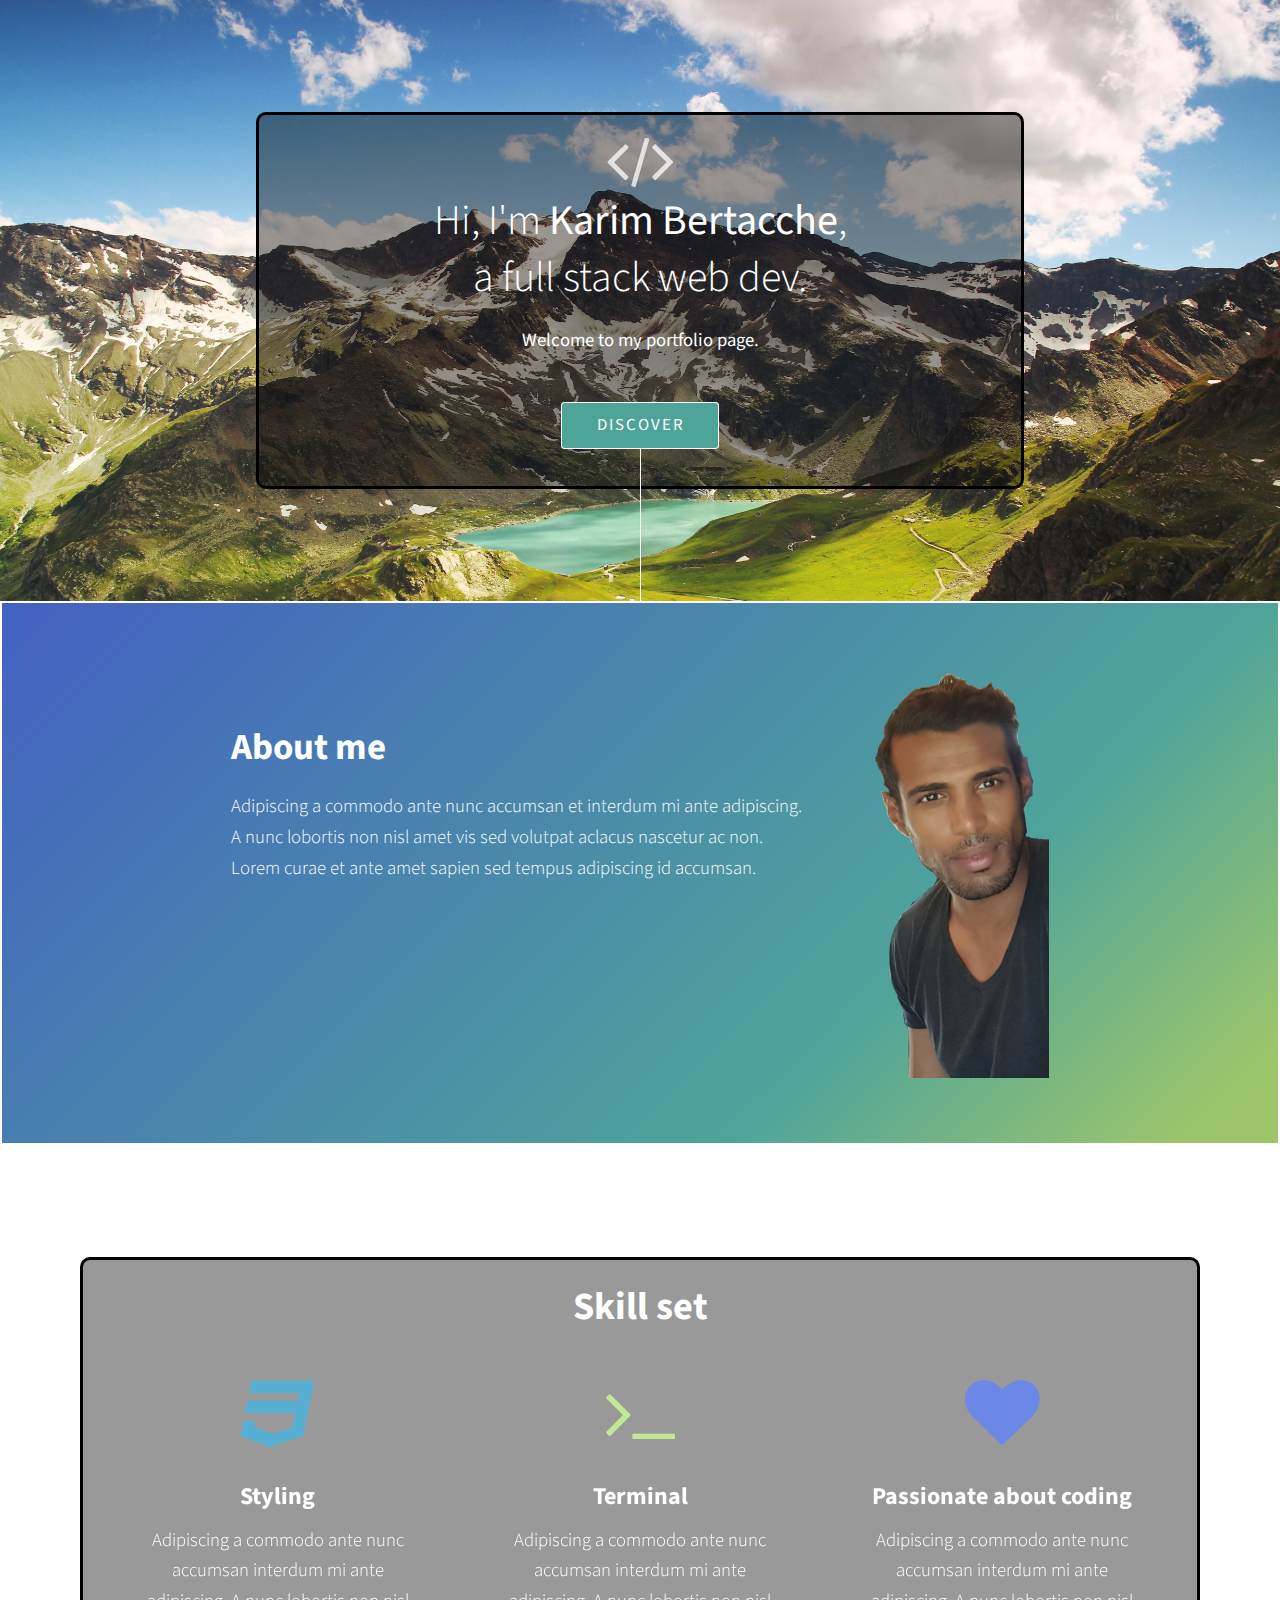
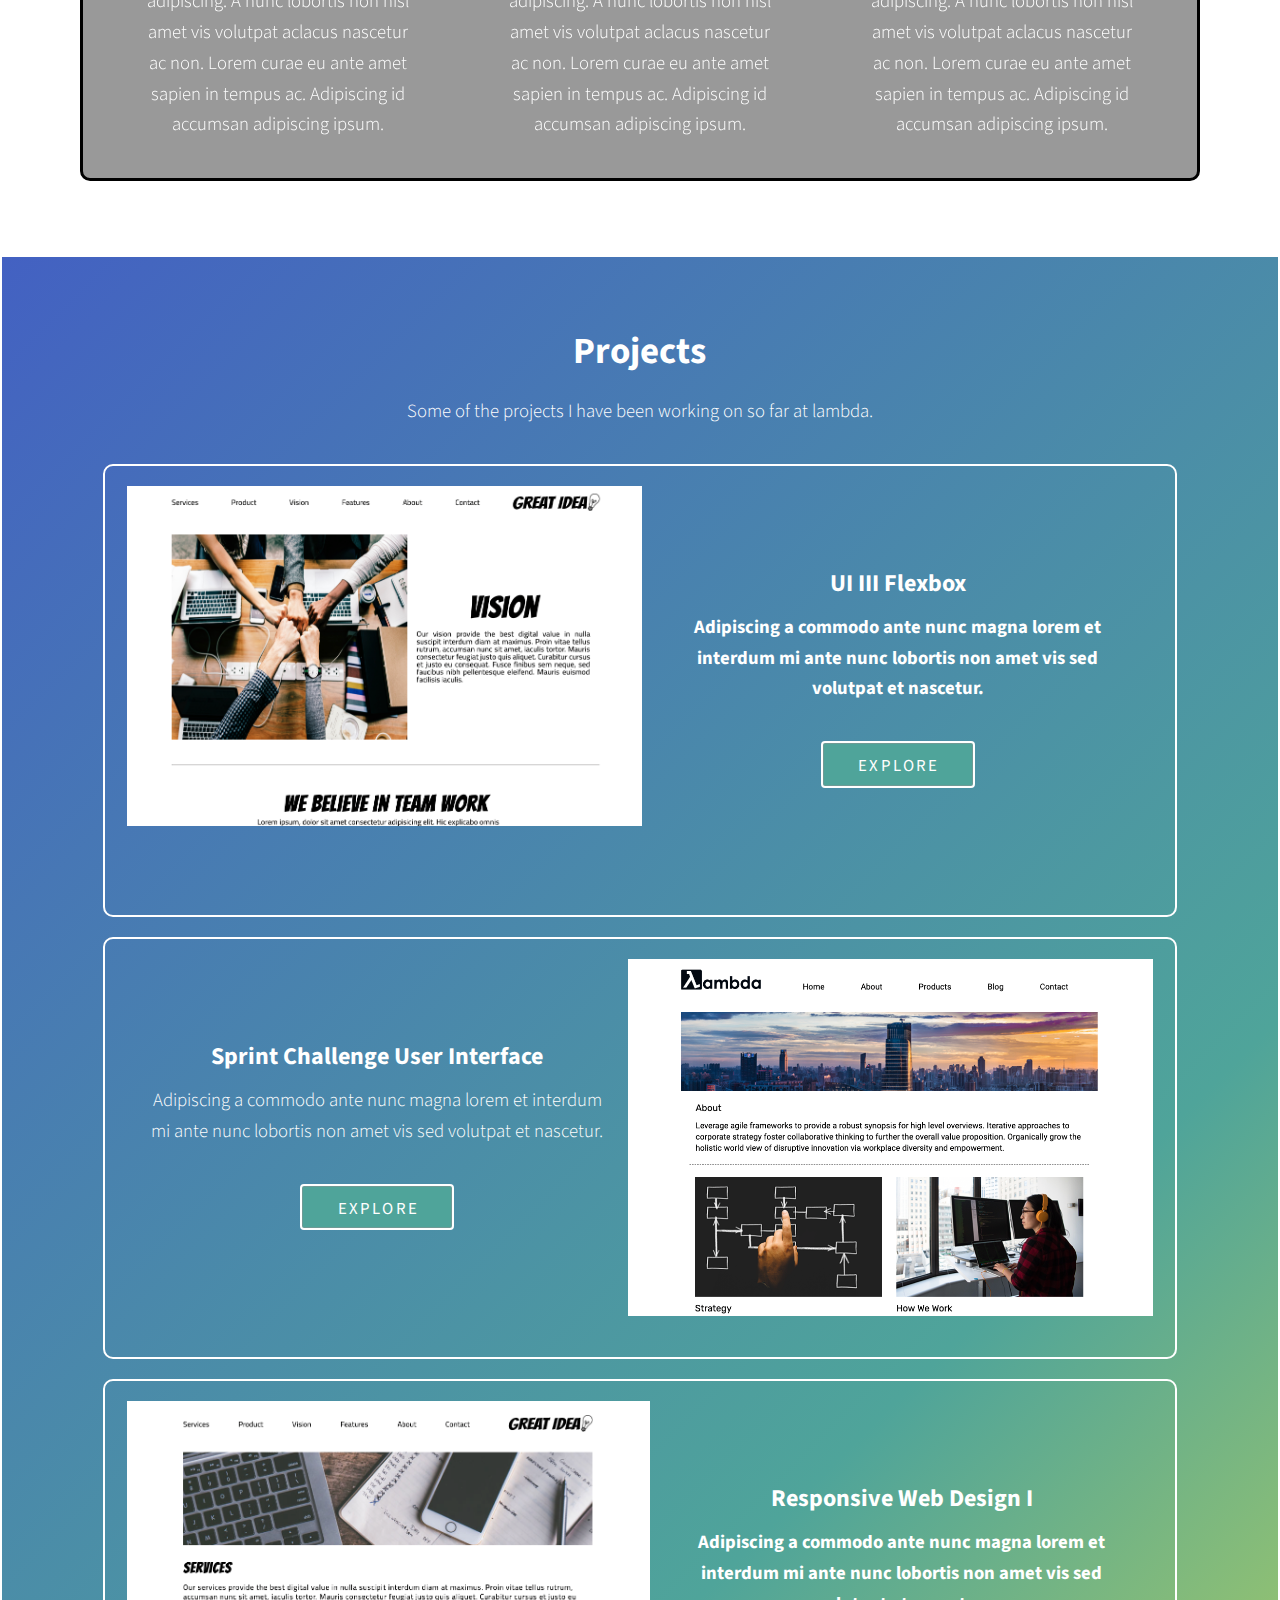
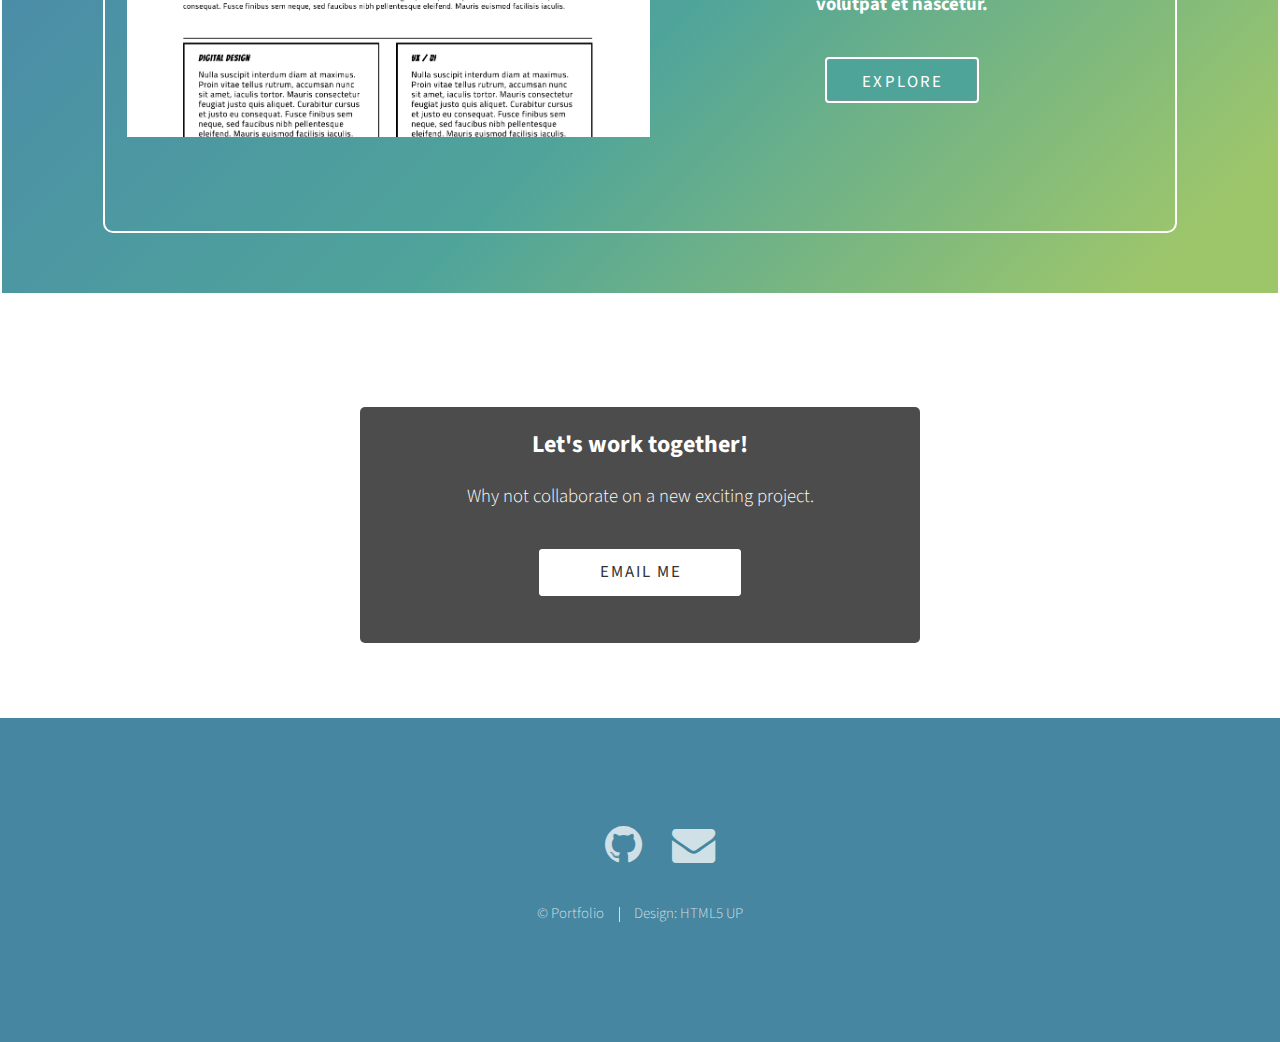
<file: index.html>
<!DOCTYPE HTML>
<!--
	Photon by HTML5 UP
	html5up.net | @ajlkn
	Free for personal and commercial use under the CCA 3.0 license (html5up.net/license)
-->
<html>
	<head>
		<title>Karim Bertacche Portfolio</title>
		<meta charset="utf-8" />
		<meta name="viewport" content="width=device-width, initial-scale=1, user-scalable=no" />
		<link rel="stylesheet" href="assets/css/main.css" />
		<noscript><link rel="stylesheet" href="assets/css/noscript.css" /></noscript>
	</head>
	<body class="is-preload">

		<!-- Header -->
			<section id="header">
				<div class="inner">
					<span class="header-icon major fa-code"></span>
					<h1>Hi, I'm <strong>Karim Bertacche</strong>,
						<br/>a full stack web dev.</h1>
					<p><strong>Welcome to my portfolio page.</strong></p>
					<ul class="actions special">
						<li><a href="#one" class="button scrolly">Discover</a></li>
					</ul>
				</div>
			</section>

		<!-- One -->
			<section id="one" class="main style1">
				<div class="container">
					<div class="about-section">
						<div class="about-content main-top-content">
							<header class="major">
								<h2 class="heading-secondary">About me</h2>
							</header>
							<p>Adipiscing a commodo ante nunc accumsan et interdum mi ante adipiscing. A nunc lobortis non nisl amet vis sed volutpat aclacus nascetur ac non. Lorem curae et ante amet sapien sed tempus adipiscing id accumsan.</p>
						</div>
						<div class="col-6 col-12-medium imp-medium small-box">
							<img class="profile-img" src="images/NewMeAlpha.png" alt="My profile picture" />
						</div>
					</div>
				</div>
			</section>

		<!-- Two -->
			<section id="two" class="main style2">
				<div class="container style2-box">
					<header class="major heading-secondary">
						<h2>Skill set</h2>
					</header>
					<section class="style2-major-icons">	
						<div class="style2-content">
							<span class="icon style4 major fa-css3"></span>
							<h3 class="heading-tertiary">Styling</h3>
							<p class="style2__text">Adipiscing a commodo ante nunc accumsan interdum mi ante adipiscing. A nunc lobortis non nisl amet vis volutpat aclacus nascetur ac non. Lorem curae eu ante amet sapien in tempus ac. Adipiscing id accumsan adipiscing ipsum.</p>
						</div>
						<div class="style2-content">		
							<span class="icon style1 major fa-terminal"></span>
							<h3 class="heading-tertiary">Terminal</h3>
							<p class="style2__text">Adipiscing a commodo ante nunc accumsan interdum mi ante adipiscing. A nunc lobortis non nisl amet vis volutpat aclacus nascetur ac non. Lorem curae eu ante amet sapien in tempus ac. Adipiscing id accumsan adipiscing ipsum.</p>
						</div>
						<div class="style2-content">
							<span class="icon style6 major fa-heart"></span>
							<h3 class="heading-tertiary">Passionate about coding</h3>
							<p class="style2__text">Adipiscing a commodo ante nunc accumsan interdum mi ante adipiscing. A nunc lobortis non nisl amet vis volutpat aclacus nascetur ac non. Lorem curae eu ante amet sapien in tempus ac. Adipiscing id accumsan adipiscing ipsum.</p>
						</div>
					</section>
				</div>
			</section>

		<!-- Three -->
			<section id="three" class="main style3 special">
				<div class="container">
					<header class="major">
						<h2 class="heading-secondary">Projects</h2>
					</header>
					<p class="style3__text">Some of the projects I have been working on so far at lambda.</p>
					<div class="middle-box">
						<figure class="project-figure">
							<img class="project-img" src="images/UI-III-flexbox.png" alt="Flexbox project image" />
						</figure>
						<div class="middle-content">
							<h3>UI III Flexbox</h3>
							<p>Adipiscing a commodo ante nunc magna lorem et interdum mi ante nunc lobortis non amet vis sed volutpat et nascetur.</p>
							<ul class="actions special">
								<li><a href="https://github.com/KarimBertacche/UI-III-Flexbox" class="button btn">Explore</a></li>
							</ul>
						</div>
					</div>
					<div class="middle-box-reverse">
						<figure class="project-figure">
							<img class="project-img" src="images/Sprint-challenge-I.png" alt="First sprint challenge project image" />
						</figure>
						<div class="middle-content">
							<h3>Sprint Challenge User Interface</h3>
							<p>Adipiscing a commodo ante nunc magna lorem et interdum mi ante nunc lobortis non amet vis sed volutpat et nascetur.</p>
							<ul class="actions special">
								<li><a href="https://github.com/KarimBertacche/Sprint-Challenge--User-Interface" class="button btn">Explore</a></li>
							</ul>
						</div>
					</div>
					<div class="middle-box">
						<figure class="project-figure">
							<img class="project-img" src="images/Responsive-design.png" alt="Responsive design project image" />
						</figure>
						<div class="middle-content">
							<h3>Responsive Web Design I</h3>
							<p>Adipiscing a commodo ante nunc magna lorem et interdum mi ante nunc lobortis non amet vis sed volutpat et nascetur.</p>
							<ul class="actions special">
								<li><a href="https://github.com/KarimBertacche/responsive-web-design-I" class="button btn">Explore</a></li>
							</ul>
						</div>
					</div>
				</div>
			</section>

		<!-- Four -->
			<section id="four" class="main style2 special">
				<div class="container">
					<div class="cta-box">
						<header class="major">
							<h3 class="heading-tertiary">Let's work together!</h3>
						</header>
						<p>Why not collaborate on a new exciting project.</p>
						<ul class="actions special">
							<li><a href="mailto:mattiakarim@live.it" class="button wide primary">Email me</a></li>
						</ul>
					</div>
				</div>
			</section>

		<!-- Footer -->
			<section id="footer">
				<ul class="icons">
					<li><a href="https://github.com/" class="icon alt fa-github"><span class="label">GitHub</span></a></li>
					<li><a href="mailto:mattiakarim@live.it" class="icon alt fa-envelope"><span class="label">Email</span></a></li>
				</ul>
				<ul class="copyright">
					<li>&copy; Portfolio</li><li>Design: HTML5 UP</li>
				</ul>
			</section>

		<!-- Scripts -->
			<script src="assets/js/jquery.min.js"></script>
			<script src="assets/js/jquery.scrolly.min.js"></script>
			<script src="assets/js/browser.min.js"></script>
			<script src="assets/js/breakpoints.min.js"></script>
			<script src="assets/js/util.js"></script>
			<script src="assets/js/main.js"></script>

	</body>
</html>
</file>
<file: assets/css/noscript.css>
/*
	Photon by HTML5 UP
	html5up.net | @ajlkn
	Free for personal and commercial use under the CCA 3.0 license (html5up.net/license)
*/

/* Header */

	body.is-preload #header .inner {
		-moz-transform: none;
		-webkit-transform: none;
		-ms-transform: none;
		transform: none;
		opacity: 1;
	}

		body.is-preload #header .inner .actions {
			-moz-transform: none;
			-webkit-transform: none;
			-ms-transform: none;
			transform: none;
			opacity: 1;
		}

	body.is-preload #header:after {
		opacity: 0;
	}
</file>
<file: assets/css/main.css>
@import url("font-awesome.min.css");
@import url("https://fonts.googleapis.com/css?family=Source+Sans+Pro:300,300italic,400,400italic");

/*
	Photon by HTML5 UP
	html5up.net | @ajlkn
	Free for personal and commercial use under the CCA 3.0 license (html5up.net/license)
*/

html, body, div, span, applet, object,
iframe, h1, h2, h3, h4, h5, h6, p, blockquote,
pre, a, abbr, acronym, address, big, cite,
code, del, dfn, em, img, ins, kbd, q, s, samp,
small, strike, strong, sub, sup, tt, var, b,
u, i, center, dl, dt, dd, ol, ul, li, fieldset,
form, label, legend, table, caption, tbody,
tfoot, thead, tr, th, td, article, aside,
canvas, details, embed, figure, figcaption,
footer, header, hgroup, menu, nav, output, ruby,
section, summary, time, mark, audio, video {
	margin: 0;
	padding: 0;
	border: 0;
	font-size: 100%;
	font: inherit;
	vertical-align: baseline;}

article, aside, details, figcaption, figure,
footer, header, hgroup, menu, nav, section {
	display: block;}

body {
	line-height: 1;
}

ol, ul {
	list-style: none;
}

blockquote, q {
	quotes: none;
}

	blockquote:before, blockquote:after, q:before, q:after {
		content: '';
		content: none;
	}

table {
	border-collapse: collapse;
	border-spacing: 0;
}

body {
	-webkit-text-size-adjust: none;
}

mark {
	background-color: transparent;
	color: inherit;
}

input::-moz-focus-inner {
	border: 0;
	padding: 0;
}

input, select, textarea {
	-moz-appearance: none;
	-webkit-appearance: none;
	-ms-appearance: none;
	appearance: none;
}

/* Basic */

	html {
		box-sizing: border-box;
	}

	*, *:before, *:after {
		box-sizing: inherit;
	}

	body {
		background: #fff;
	}

		body.is-preload *, body.is-preload *:before, body.is-preload *:after {
			-moz-animation: none !important;
			-webkit-animation: none !important;
			-ms-animation: none !important;
			animation: none !important;
			-moz-transition: none !important;
			-webkit-transition: none !important;
			-ms-transition: none !important;
			transition: none !important;
		}

	body, input, select, textarea {
		color: #666;
		font-family: "Source Sans Pro", Helvetica, sans-serif;
		font-size: 16pt;
		font-weight: 300;
		line-height: 1.65em;
	}

	a {
		-moz-transition: color 0.2s ease-in-out, border-color 0.2s ease-in-out;
		-webkit-transition: color 0.2s ease-in-out, border-color 0.2s ease-in-out;
		-ms-transition: color 0.2s ease-in-out, border-color 0.2s ease-in-out;
		transition: color 0.2s ease-in-out, border-color 0.2s ease-in-out;
		border-bottom: dotted 1px #666;
		color: inherit;
		text-decoration: none;
	}

		a:hover {
			border-bottom-color: transparent !important;
			color: #6bd4c8;
		}

	strong, b {
		color: #555;
		font-weight: 400;
	}

	em, i {
		font-style: italic;
	}

	p {
		margin: 0 0 2em 0;
	}

	h1, h2, h4, h5, h6 {
		color: #555;
		line-height: 1em;
		margin: 0 0 1em 0;
	}

		h1 a, h2 a, h3 a, h4 a, h5 a, h6 a {
			color: inherit;
			text-decoration: none;
		}

	h1 {
		font-size: 2.25em;
		line-height: 1.35em;
	}

	h2 {
		font-size: 2em;
		line-height: 1.35em;
	}

	h3 {
		font-size: 1.5rem;
		line-height: 1.5em;
		margin-bottom: 10px;
		font-weight: bold;
	}

	h4 {
		font-size: 1.25em;
		line-height: 1.5em;
	}

	h5 {
		font-size: 0.9em;
		line-height: 1.5em;
	}

	h6 {
		font-size: 0.7em;
		line-height: 1.5em;
	}

	sub {
		font-size: 0.8em;
		position: relative;
		top: 0.5em;
	}

	sup {
		font-size: 0.8em;
		position: relative;
		top: -0.5em;
	}

	hr {
		border: 0;
		border-bottom: solid 1px rgba(144, 144, 144, 0.5);
		margin: 2em 0;
	}

		hr.major {
			margin: 3em 0;
		}

	blockquote {
		border-left: solid 4px rgba(144, 144, 144, 0.5);
		font-style: italic;
		margin: 0 0 2em 0;
		padding: 0.5em 0 0.5em 2em;
	}

	code {
		background: rgba(144, 144, 144, 0.075);
		border-radius: 4px;
		border: solid 1px rgba(144, 144, 144, 0.5);
		font-family: "Courier New", monospace;
		font-size: 0.9em;
		margin: 0 0.25em;
		padding: 0.25em 0.65em;
	}

	pre {
		-webkit-overflow-scrolling: touch;
		font-family: "Courier New", monospace;
		font-size: 0.9em;
		margin: 0 0 2em 0;
	}

		pre code {
			display: block;
			line-height: 1.75em;
			padding: 1em 1.5em;
			overflow-x: auto;
		}

	.align-left {
		text-align: left;
	}

	.align-center {
		text-align: center;
	}

	.align-right {
		text-align: right;
	}

/* Container */

	.container {
		margin: 0 auto;
		max-width: calc(100% - 4em);
		width: 60em;
	}

		.container.xsmall {
			width: 15em;
		}

		.container.small {
			width: 30em;
		}

		.container.medium {
			width: 45em;
		}

		.container.large {
			width: 75em;
		}

		.container.xlarge {
			width: 90em;
		}

		.container.max {
			width: 100%;
		}

		@media screen and (max-width: 980px) {

			.container {
				max-width: 100% !important;
				width: 100% !important;
			}

		}

		@media screen and (max-width: 480px) {

			.container {
				max-width: calc(100% - 3em);
			}

		}

/* Row */

	.row {
		display: flex;
		flex-wrap: wrap;
		box-sizing: border-box;
		align-items: stretch;
	}

		.row > * {
			box-sizing: border-box;
		}

		.row.gtr-uniform > * > :last-child {
			margin-bottom: 0;
		}

		.row.aln-left {
			justify-content: flex-start;
		}

		.row.aln-center {
			justify-content: center;
		}

		.row.aln-right {
			justify-content: flex-end;
		}

		.row.aln-top {
			align-items: flex-start;
		}

		.row.aln-middle {
			align-items: center;
		}

		.row.aln-bottom {
			align-items: flex-end;
		}

		.row > .imp {
			order: -1;
		}

		.row > .col-1 {
			width: 8.3333333333%;
		}

		.row > .off-1 {
			margin-left: 8.3333333333%;
		}

		.row > .col-2 {
			width: 16.6666666667%;
		}

		.row > .off-2 {
			margin-left: 16.6666666667%;
		}

		.row > .col-3 {
			width: 25%;
		}

		.row > .off-3 {
			margin-left: 25%;
		}

		.row > .col-4 {
			width: 33.3333333333%;
		}

		.row > .off-4 {
			margin-left: 33.3333333333%;
		}

		.row > .col-5 {
			width: 41.6666666667%;
		}

		.row > .off-5 {
			margin-left: 41.6666666667%;
		}

		.row > .col-6 {
			width: 50%;
		}

		.row > .off-6 {
			margin-left: 50%;
		}

		.row > .col-7 {
			width: 58.3333333333%;
		}

		.row > .off-7 {
			margin-left: 58.3333333333%;
		}

		.row > .col-8 {
			width: 66.6666666667%;
		}

		.row > .off-8 {
			margin-left: 66.6666666667%;
		}

		.row > .col-9 {
			width: 75%;
		}

		.row > .off-9 {
			margin-left: 75%;
		}

		.row > .col-10 {
			width: 83.3333333333%;
		}

		.row > .off-10 {
			margin-left: 83.3333333333%;
		}

		.row > .col-11 {
			width: 91.6666666667%;
		}

		.row > .off-11 {
			margin-left: 91.6666666667%;
		}

		.row > .col-12 {
			width: 100%;
		}

		.row > .off-12 {
			margin-left: 100%;
		}

		.row.gtr-0 {
			margin-top: 0;
			margin-left: 0em;
		}

			.row.gtr-0 > * {
				padding: 0 0 0 0em;
			}

			.row.gtr-0.gtr-uniform {
				margin-top: 0em;
			}

				.row.gtr-0.gtr-uniform > * {
					padding-top: 0em;
				}

		.row.gtr-25 {
			margin-top: 0;
			margin-left: -0.5em;
		}

			.row.gtr-25 > * {
				padding: 0 0 0 0.5em;
			}

			.row.gtr-25.gtr-uniform {
				margin-top: -0.5em;
			}

				.row.gtr-25.gtr-uniform > * {
					padding-top: 0.5em;
				}

		.row.gtr-50 {
			margin-top: 0;
			margin-left: -1em;
		}

			.row.gtr-50 > * {
				padding: 0 0 0 1em;
			}

			.row.gtr-50.gtr-uniform {
				margin-top: -1em;
			}

				.row.gtr-50.gtr-uniform > * {
					padding-top: 1em;
				}

		.row {
			margin-top: 0;
			margin-left: -2em;
		}

			.row > * {
				padding: 0 0 0 2em;
			}

			.row.gtr-uniform {
				margin-top: -2em;
			}

				.row.gtr-uniform > * {
					padding-top: 2em;
				}

		.row.gtr-150 {
			margin-top: 0;
			margin-left: -3em;
		}

			.row.gtr-150 > * {
				padding: 0 0 0 3em;
			}

			.row.gtr-150.gtr-uniform {
				margin-top: -3em;
			}

				.row.gtr-150.gtr-uniform > * {
					padding-top: 3em;
				}

		.row.gtr-200 {
			margin-top: 0;
			margin-left: -4em;
		}

			.row.gtr-200 > * {
				padding: 0 0 0 4em;
			}

			.row.gtr-200.gtr-uniform {
				margin-top: -4em;
			}

				.row.gtr-200.gtr-uniform > * {
					padding-top: 4em;
				}

		@media screen and (max-width: 1680px) {

			.row {
				display: flex;
				flex-wrap: wrap;
				box-sizing: border-box;
				align-items: stretch;
			}

				.row > * {
					box-sizing: border-box;
				}

				.row.gtr-uniform > * > :last-child {
					margin-bottom: 0;
				}

				.row.aln-left {
					justify-content: flex-start;
				}

				.row.aln-center {
					justify-content: center;
				}

				.row.aln-right {
					justify-content: flex-end;
				}

				.row.aln-top {
					align-items: flex-start;
				}

				.row.aln-middle {
					align-items: center;
				}

				.row.aln-bottom {
					align-items: flex-end;
				}

				.row > .imp-xlarge {
					order: -1;
				}

				.row > .col-1-xlarge {
					width: 8.3333333333%;
				}

				.row > .off-1-xlarge {
					margin-left: 8.3333333333%;
				}

				.row > .col-2-xlarge {
					width: 16.6666666667%;
				}

				.row > .off-2-xlarge {
					margin-left: 16.6666666667%;
				}

				.row > .col-3-xlarge {
					width: 25%;
				}

				.row > .off-3-xlarge {
					margin-left: 25%;
				}

				.row > .col-4-xlarge {
					width: 33.3333333333%;
				}

				.row > .off-4-xlarge {
					margin-left: 33.3333333333%;
				}

				.row > .col-5-xlarge {
					width: 41.6666666667%;
				}

				.row > .off-5-xlarge {
					margin-left: 41.6666666667%;
				}

				.row > .col-6-xlarge {
					width: 50%;
				}

				.row > .off-6-xlarge {
					margin-left: 50%;
				}

				.row > .col-7-xlarge {
					width: 58.3333333333%;
				}

				.row > .off-7-xlarge {
					margin-left: 58.3333333333%;
				}

				.row > .col-8-xlarge {
					width: 66.6666666667%;
				}

				.row > .off-8-xlarge {
					margin-left: 66.6666666667%;
				}

				.row > .col-9-xlarge {
					width: 75%;
				}

				.row > .off-9-xlarge {
					margin-left: 75%;
				}

				.row > .col-10-xlarge {
					width: 83.3333333333%;
				}

				.row > .off-10-xlarge {
					margin-left: 83.3333333333%;
				}

				.row > .col-11-xlarge {
					width: 91.6666666667%;
				}

				.row > .off-11-xlarge {
					margin-left: 91.6666666667%;
				}

				.row > .col-12-xlarge {
					width: 100%;
				}

				.row > .off-12-xlarge {
					margin-left: 100%;
				}

				.row.gtr-0 {
					margin-top: 0;
					margin-left: 0em;
				}

					.row.gtr-0 > * {
						padding: 0 0 0 0em;
					}

					.row.gtr-0.gtr-uniform {
						margin-top: 0em;
					}

						.row.gtr-0.gtr-uniform > * {
							padding-top: 0em;
						}

				.row.gtr-25 {
					margin-top: 0;
					margin-left: -0.5em;
				}

					.row.gtr-25 > * {
						padding: 0 0 0 0.5em;
					}

					.row.gtr-25.gtr-uniform {
						margin-top: -0.5em;
					}

						.row.gtr-25.gtr-uniform > * {
							padding-top: 0.5em;
						}

				.row.gtr-50 {
					margin-top: 0;
					margin-left: -1em;
				}

					.row.gtr-50 > * {
						padding: 0 0 0 1em;
					}

					.row.gtr-50.gtr-uniform {
						margin-top: -1em;
					}

						.row.gtr-50.gtr-uniform > * {
							padding-top: 1em;
						}

				.row {
					margin-top: 0;
					margin-left: -2em;
				}

					.row > * {
						padding: 0 0 0 2em;
					}

					.row.gtr-uniform {
						margin-top: -2em;
					}

						.row.gtr-uniform > * {
							padding-top: 2em;
						}

				.row.gtr-150 {
					margin-top: 0;
					margin-left: -3em;
				}

					.row.gtr-150 > * {
						padding: 0 0 0 3em;
					}

					.row.gtr-150.gtr-uniform {
						margin-top: -3em;
					}

						.row.gtr-150.gtr-uniform > * {
							padding-top: 3em;
						}

				.row.gtr-200 {
					margin-top: 0;
					margin-left: -4em;
				}

					.row.gtr-200 > * {
						padding: 0 0 0 4em;
					}

					.row.gtr-200.gtr-uniform {
						margin-top: -4em;
					}

						.row.gtr-200.gtr-uniform > * {
							padding-top: 4em;
						}

		}

		@media screen and (max-width: 1140px) {

			.row {
				display: flex;
				flex-wrap: wrap;
				box-sizing: border-box;
				align-items: stretch;
			}

				.row > * {
					box-sizing: border-box;
				}

				.row.gtr-uniform > * > :last-child {
					margin-bottom: 0;
				}

				.row.aln-left {
					justify-content: flex-start;
				}

				.row.aln-center {
					justify-content: center;
				}

				.row.aln-right {
					justify-content: flex-end;
				}

				.row.aln-top {
					align-items: flex-start;
				}

				.row.aln-middle {
					align-items: center;
				}

				.row.aln-bottom {
					align-items: flex-end;
				}

				.row > .imp-large {
					order: -1;
				}

				.row > .col-1-large {
					width: 8.3333333333%;
				}

				.row > .off-1-large {
					margin-left: 8.3333333333%;
				}

				.row > .col-2-large {
					width: 16.6666666667%;
				}

				.row > .off-2-large {
					margin-left: 16.6666666667%;
				}

				.row > .col-3-large {
					width: 25%;
				}

				.row > .off-3-large {
					margin-left: 25%;
				}

				.row > .col-4-large {
					width: 33.3333333333%;
				}

				.row > .off-4-large {
					margin-left: 33.3333333333%;
				}

				.row > .col-5-large {
					width: 41.6666666667%;
				}

				.row > .off-5-large {
					margin-left: 41.6666666667%;
				}

				.row > .col-6-large {
					width: 50%;
				}

				.row > .off-6-large {
					margin-left: 50%;
				}

				.row > .col-7-large {
					width: 58.3333333333%;
				}

				.row > .off-7-large {
					margin-left: 58.3333333333%;
				}

				.row > .col-8-large {
					width: 66.6666666667%;
				}

				.row > .off-8-large {
					margin-left: 66.6666666667%;
				}

				.row > .col-9-large {
					width: 75%;
				}

				.row > .off-9-large {
					margin-left: 75%;
				}

				.row > .col-10-large {
					width: 83.3333333333%;
				}

				.row > .off-10-large {
					margin-left: 83.3333333333%;
				}

				.row > .col-11-large {
					width: 91.6666666667%;
				}

				.row > .off-11-large {
					margin-left: 91.6666666667%;
				}

				.row > .col-12-large {
					width: 100%;
				}

				.row > .off-12-large {
					margin-left: 100%;
				}

				.row.gtr-0 {
					margin-top: 0;
					margin-left: 0em;
				}

					.row.gtr-0 > * {
						padding: 0 0 0 0em;
					}

					.row.gtr-0.gtr-uniform {
						margin-top: 0em;
					}

						.row.gtr-0.gtr-uniform > * {
							padding-top: 0em;
						}

				.row.gtr-25 {
					margin-top: 0;
					margin-left: -0.5em;
				}

					.row.gtr-25 > * {
						padding: 0 0 0 0.5em;
					}

					.row.gtr-25.gtr-uniform {
						margin-top: -0.5em;
					}

						.row.gtr-25.gtr-uniform > * {
							padding-top: 0.5em;
						}

				.row.gtr-50 {
					margin-top: 0;
					margin-left: -1em;
				}

					.row.gtr-50 > * {
						padding: 0 0 0 1em;
					}

					.row.gtr-50.gtr-uniform {
						margin-top: -1em;
					}

						.row.gtr-50.gtr-uniform > * {
							padding-top: 1em;
						}

				.row {
					margin-top: 0;
					margin-left: -2em;
				}

					.row > * {
						padding: 0 0 0 2em;
					}

					.row.gtr-uniform {
						margin-top: -2em;
					}

						.row.gtr-uniform > * {
							padding-top: 2em;
						}

				.row.gtr-150 {
					margin-top: 0;
					margin-left: -3em;
				}

					.row.gtr-150 > * {
						padding: 0 0 0 3em;
					}

					.row.gtr-150.gtr-uniform {
						margin-top: -3em;
					}

						.row.gtr-150.gtr-uniform > * {
							padding-top: 3em;
						}

				.row.gtr-200 {
					margin-top: 0;
					margin-left: -4em;
				}

					.row.gtr-200 > * {
						padding: 0 0 0 4em;
					}

					.row.gtr-200.gtr-uniform {
						margin-top: -4em;
					}

						.row.gtr-200.gtr-uniform > * {
							padding-top: 4em;
						}

		}

		@media screen and (max-width: 980px) {

			.row {
				display: flex;
				flex-wrap: wrap;
				box-sizing: border-box;
				align-items: stretch;
			}

				.row > * {
					box-sizing: border-box;
				}

				.row.gtr-uniform > * > :last-child {
					margin-bottom: 0;
				}

				.row.aln-left {
					justify-content: flex-start;
				}

				.row.aln-center {
					justify-content: center;
				}

				.row.aln-right {
					justify-content: flex-end;
				}

				.row.aln-top {
					align-items: flex-start;
				}

				.row.aln-middle {
					align-items: center;
				}

				.row.aln-bottom {
					align-items: flex-end;
				}

				.row > .imp-medium {
					order: -1;
				}

				.row > .col-1-medium {
					width: 8.3333333333%;
				}

				.row > .off-1-medium {
					margin-left: 8.3333333333%;
				}

				.row > .col-2-medium {
					width: 16.6666666667%;
				}

				.row > .off-2-medium {
					margin-left: 16.6666666667%;
				}

				.row > .col-3-medium {
					width: 25%;
				}

				.row > .off-3-medium {
					margin-left: 25%;
				}

				.row > .col-4-medium {
					width: 33.3333333333%;
				}

				.row > .off-4-medium {
					margin-left: 33.3333333333%;
				}

				.row > .col-5-medium {
					width: 41.6666666667%;
				}

				.row > .off-5-medium {
					margin-left: 41.6666666667%;
				}

				.row > .col-6-medium {
					width: 50%;
				}

				.row > .off-6-medium {
					margin-left: 50%;
				}

				.row > .col-7-medium {
					width: 58.3333333333%;
				}

				.row > .off-7-medium {
					margin-left: 58.3333333333%;
				}

				.row > .col-8-medium {
					width: 66.6666666667%;
				}

				.row > .off-8-medium {
					margin-left: 66.6666666667%;
				}

				.row > .col-9-medium {
					width: 75%;
				}

				.row > .off-9-medium {
					margin-left: 75%;
				}

				.row > .col-10-medium {
					width: 83.3333333333%;
				}

				.row > .off-10-medium {
					margin-left: 83.3333333333%;
				}

				.row > .col-11-medium {
					width: 91.6666666667%;
				}

				.row > .off-11-medium {
					margin-left: 91.6666666667%;
				}

				.row > .col-12-medium {
					width: 100%;
				}

				.row > .off-12-medium {
					margin-left: 100%;
				}

				.row.gtr-0 {
					margin-top: 0;
					margin-left: 0em;
				}

					.row.gtr-0 > * {
						padding: 0 0 0 0em;
					}

					.row.gtr-0.gtr-uniform {
						margin-top: 0em;
					}

						.row.gtr-0.gtr-uniform > * {
							padding-top: 0em;
						}

				.row.gtr-25 {
					margin-top: 0;
					margin-left: -0.5em;
				}

					.row.gtr-25 > * {
						padding: 0 0 0 0.5em;
					}

					.row.gtr-25.gtr-uniform {
						margin-top: -0.5em;
					}

						.row.gtr-25.gtr-uniform > * {
							padding-top: 0.5em;
						}

				.row.gtr-50 {
					margin-top: 0;
					margin-left: -1em;
				}

					.row.gtr-50 > * {
						padding: 0 0 0 1em;
					}

					.row.gtr-50.gtr-uniform {
						margin-top: -1em;
					}

						.row.gtr-50.gtr-uniform > * {
							padding-top: 1em;
						}

				.row {
					margin-top: 0;
					margin-left: -2em;
				}

					.row > * {
						padding: 0 0 0 2em;
					}

					.row.gtr-uniform {
						margin-top: -2em;
					}

						.row.gtr-uniform > * {
							padding-top: 2em;
						}

				.row.gtr-150 {
					margin-top: 0;
					margin-left: -3em;
				}

					.row.gtr-150 > * {
						padding: 0 0 0 3em;
					}

					.row.gtr-150.gtr-uniform {
						margin-top: -3em;
					}

						.row.gtr-150.gtr-uniform > * {
							padding-top: 3em;
						}

				.row.gtr-200 {
					margin-top: 0;
					margin-left: -4em;
				}

					.row.gtr-200 > * {
						padding: 0 0 0 4em;
					}

					.row.gtr-200.gtr-uniform {
						margin-top: -4em;
					}

						.row.gtr-200.gtr-uniform > * {
							padding-top: 4em;
						}

		}

		@media screen and (max-width: 736px) {

			.row {
				display: flex;
				flex-wrap: wrap;
				box-sizing: border-box;
				align-items: stretch;
			}

				.row > * {
					box-sizing: border-box;
				}

				.row.gtr-uniform > * > :last-child {
					margin-bottom: 0;
				}

				.row.aln-left {
					justify-content: flex-start;
				}

				.row.aln-center {
					justify-content: center;
				}

				.row.aln-right {
					justify-content: flex-end;
				}

				.row.aln-top {
					align-items: flex-start;
				}

				.row.aln-middle {
					align-items: center;
				}

				.row.aln-bottom {
					align-items: flex-end;
				}

				.row > .imp-small {
					order: -1;
				}

				.row > .col-1-small {
					width: 8.3333333333%;
				}

				.row > .off-1-small {
					margin-left: 8.3333333333%;
				}

				.row > .col-2-small {
					width: 16.6666666667%;
				}

				.row > .off-2-small {
					margin-left: 16.6666666667%;
				}

				.row > .col-3-small {
					width: 25%;
				}

				.row > .off-3-small {
					margin-left: 25%;
				}

				.row > .col-4-small {
					width: 33.3333333333%;
				}

				.row > .off-4-small {
					margin-left: 33.3333333333%;
				}

				.row > .col-5-small {
					width: 41.6666666667%;
				}

				.row > .off-5-small {
					margin-left: 41.6666666667%;
				}

				.row > .col-6-small {
					width: 50%;
				}

				.row > .off-6-small {
					margin-left: 50%;
				}

				.row > .col-7-small {
					width: 58.3333333333%;
				}

				.row > .off-7-small {
					margin-left: 58.3333333333%;
				}

				.row > .col-8-small {
					width: 66.6666666667%;
				}

				.row > .off-8-small {
					margin-left: 66.6666666667%;
				}

				.row > .col-9-small {
					width: 75%;
				}

				.row > .off-9-small {
					margin-left: 75%;
				}

				.row > .col-10-small {
					width: 83.3333333333%;
				}

				.row > .off-10-small {
					margin-left: 83.3333333333%;
				}

				.row > .col-11-small {
					width: 91.6666666667%;
				}

				.row > .off-11-small {
					margin-left: 91.6666666667%;
				}

				.row > .col-12-small {
					width: 100%;
				}

				.row > .off-12-small {
					margin-left: 100%;
				}

				.row.gtr-0 {
					margin-top: 0;
					margin-left: 0em;
				}

					.row.gtr-0 > * {
						padding: 0 0 0 0em;
					}

					.row.gtr-0.gtr-uniform {
						margin-top: 0em;
					}

						.row.gtr-0.gtr-uniform > * {
							padding-top: 0em;
						}

				.row.gtr-25 {
					margin-top: 0;
					margin-left: -0.5em;
				}

					.row.gtr-25 > * {
						padding: 0 0 0 0.5em;
					}

					.row.gtr-25.gtr-uniform {
						margin-top: -0.5em;
					}

						.row.gtr-25.gtr-uniform > * {
							padding-top: 0.5em;
						}

				.row.gtr-50 {
					margin-top: 0;
					margin-left: -1em;
				}

					.row.gtr-50 > * {
						padding: 0 0 0 1em;
					}

					.row.gtr-50.gtr-uniform {
						margin-top: -1em;
					}

						.row.gtr-50.gtr-uniform > * {
							padding-top: 1em;
						}

				.row {
					margin-top: 0;
					margin-left: -2em;
				}

					.row > * {
						padding: 0 0 0 2em;
					}

					.row.gtr-uniform {
						margin-top: -2em;
					}

						.row.gtr-uniform > * {
							padding-top: 2em;
						}

				.row.gtr-150 {
					margin-top: 0;
					margin-left: -3em;
				}

					.row.gtr-150 > * {
						padding: 0 0 0 3em;
					}

					.row.gtr-150.gtr-uniform {
						margin-top: -3em;
					}

						.row.gtr-150.gtr-uniform > * {
							padding-top: 3em;
						}

				.row.gtr-200 {
					margin-top: 0;
					margin-left: -4em;
				}

					.row.gtr-200 > * {
						padding: 0 0 0 4em;
					}

					.row.gtr-200.gtr-uniform {
						margin-top: -4em;
					}

						.row.gtr-200.gtr-uniform > * {
							padding-top: 4em;
						}

		}

		@media screen and (max-width: 480px) {

			.row {
				display: flex;
				flex-wrap: wrap;
				box-sizing: border-box;
				align-items: stretch;
			}

				.row > * {
					box-sizing: border-box;
				}

				.row.gtr-uniform > * > :last-child {
					margin-bottom: 0;
				}

				.row.aln-left {
					justify-content: flex-start;
				}

				.row.aln-center {
					justify-content: center;
				}

				.row.aln-right {
					justify-content: flex-end;
				}

				.row.aln-top {
					align-items: flex-start;
				}

				.row.aln-middle {
					align-items: center;
				}

				.row.aln-bottom {
					align-items: flex-end;
				}

				.row > .imp-xsmall {
					order: -1;
				}

				.row > .col-1-xsmall {
					width: 8.3333333333%;
				}

				.row > .off-1-xsmall {
					margin-left: 8.3333333333%;
				}

				.row > .col-2-xsmall {
					width: 16.6666666667%;
				}

				.row > .off-2-xsmall {
					margin-left: 16.6666666667%;
				}

				.row > .col-3-xsmall {
					width: 25%;
				}

				.row > .off-3-xsmall {
					margin-left: 25%;
				}

				.row > .col-4-xsmall {
					width: 33.3333333333%;
				}

				.row > .off-4-xsmall {
					margin-left: 33.3333333333%;
				}

				.row > .col-5-xsmall {
					width: 41.6666666667%;
				}

				.row > .off-5-xsmall {
					margin-left: 41.6666666667%;
				}

				.row > .col-6-xsmall {
					width: 50%;
				}

				.row > .off-6-xsmall {
					margin-left: 50%;
				}

				.row > .col-7-xsmall {
					width: 58.3333333333%;
				}

				.row > .off-7-xsmall {
					margin-left: 58.3333333333%;
				}

				.row > .col-8-xsmall {
					width: 66.6666666667%;
				}

				.row > .off-8-xsmall {
					margin-left: 66.6666666667%;
				}

				.row > .col-9-xsmall {
					width: 75%;
				}

				.row > .off-9-xsmall {
					margin-left: 75%;
				}

				.row > .col-10-xsmall {
					width: 83.3333333333%;
				}

				.row > .off-10-xsmall {
					margin-left: 83.3333333333%;
				}

				.row > .col-11-xsmall {
					width: 91.6666666667%;
				}

				.row > .off-11-xsmall {
					margin-left: 91.6666666667%;
				}

				.row > .col-12-xsmall {
					width: 100%;
				}

				.row > .off-12-xsmall {
					margin-left: 100%;
				}

				.row.gtr-0 {
					margin-top: 0;
					margin-left: 0em;
				}

					.row.gtr-0 > * {
						padding: 0 0 0 0em;
					}

					.row.gtr-0.gtr-uniform {
						margin-top: 0em;
					}

						.row.gtr-0.gtr-uniform > * {
							padding-top: 0em;
						}

				.row.gtr-25 {
					margin-top: 0;
					margin-left: -0.5em;
				}

					.row.gtr-25 > * {
						padding: 0 0 0 0.5em;
					}

					.row.gtr-25.gtr-uniform {
						margin-top: -0.5em;
					}

						.row.gtr-25.gtr-uniform > * {
							padding-top: 0.5em;
						}

				.row.gtr-50 {
					margin-top: 0;
					margin-left: -1em;
				}

					.row.gtr-50 > * {
						padding: 0 0 0 1em;
					}

					.row.gtr-50.gtr-uniform {
						margin-top: -1em;
					}

						.row.gtr-50.gtr-uniform > * {
							padding-top: 1em;
						}

				.row {
					margin-top: 0;
					margin-left: -2em;
				}

					.row > * {
						padding: 0 0 0 2em;
					}

					.row.gtr-uniform {
						margin-top: -2em;
					}

						.row.gtr-uniform > * {
							padding-top: 2em;
						}

				.row.gtr-150 {
					margin-top: 0;
					margin-left: -3em;
				}

					.row.gtr-150 > * {
						padding: 0 0 0 3em;
					}

					.row.gtr-150.gtr-uniform {
						margin-top: -3em;
					}

						.row.gtr-150.gtr-uniform > * {
							padding-top: 3em;
						}

				.row.gtr-200 {
					margin-top: 0;
					margin-left: -4em;
				}

					.row.gtr-200 > * {
						padding: 0 0 0 4em;
					}

					.row.gtr-200.gtr-uniform {
						margin-top: -4em;
					}

						.row.gtr-200.gtr-uniform > * {
							padding-top: 4em;
						}

		}

		@media screen and (max-width: 320px) {

			.row {
				display: flex;
				flex-wrap: wrap;
				box-sizing: border-box;
				align-items: stretch;
			}

				.row > * {
					box-sizing: border-box;
				}

				.row.gtr-uniform > * > :last-child {
					margin-bottom: 0;
				}

				.row.aln-left {
					justify-content: flex-start;
				}

				.row.aln-center {
					justify-content: center;
				}

				.row.aln-right {
					justify-content: flex-end;
				}

				.row.aln-top {
					align-items: flex-start;
				}

				.row.aln-middle {
					align-items: center;
				}

				.row.aln-bottom {
					align-items: flex-end;
				}

				.row > .imp-xxsmall {
					order: -1;
				}

				.row > .col-1-xxsmall {
					width: 8.3333333333%;
				}

				.row > .off-1-xxsmall {
					margin-left: 8.3333333333%;
				}

				.row > .col-2-xxsmall {
					width: 16.6666666667%;
				}

				.row > .off-2-xxsmall {
					margin-left: 16.6666666667%;
				}

				.row > .col-3-xxsmall {
					width: 25%;
				}

				.row > .off-3-xxsmall {
					margin-left: 25%;
				}

				.row > .col-4-xxsmall {
					width: 33.3333333333%;
				}

				.row > .off-4-xxsmall {
					margin-left: 33.3333333333%;
				}

				.row > .col-5-xxsmall {
					width: 41.6666666667%;
				}

				.row > .off-5-xxsmall {
					margin-left: 41.6666666667%;
				}

				.row > .col-6-xxsmall {
					width: 50%;
				}

				.row > .off-6-xxsmall {
					margin-left: 50%;
				}

				.row > .col-7-xxsmall {
					width: 58.3333333333%;
				}

				.row > .off-7-xxsmall {
					margin-left: 58.3333333333%;
				}

				.row > .col-8-xxsmall {
					width: 66.6666666667%;
				}

				.row > .off-8-xxsmall {
					margin-left: 66.6666666667%;
				}

				.row > .col-9-xxsmall {
					width: 75%;
				}

				.row > .off-9-xxsmall {
					margin-left: 75%;
				}

				.row > .col-10-xxsmall {
					width: 83.3333333333%;
				}

				.row > .off-10-xxsmall {
					margin-left: 83.3333333333%;
				}

				.row > .col-11-xxsmall {
					width: 91.6666666667%;
				}

				.row > .off-11-xxsmall {
					margin-left: 91.6666666667%;
				}

				.row > .col-12-xxsmall {
					width: 100%;
				}

				.row > .off-12-xxsmall {
					margin-left: 100%;
				}

				.row.gtr-0 {
					margin-top: 0;
					margin-left: 0em;
				}

					.row.gtr-0 > * {
						padding: 0 0 0 0em;
					}

					.row.gtr-0.gtr-uniform {
						margin-top: 0em;
					}

						.row.gtr-0.gtr-uniform > * {
							padding-top: 0em;
						}

				.row.gtr-25 {
					margin-top: 0;
					margin-left: -0.5em;
				}

					.row.gtr-25 > * {
						padding: 0 0 0 0.5em;
					}

					.row.gtr-25.gtr-uniform {
						margin-top: -0.5em;
					}

						.row.gtr-25.gtr-uniform > * {
							padding-top: 0.5em;
						}

				.row.gtr-50 {
					margin-top: 0;
					margin-left: -1em;
				}

					.row.gtr-50 > * {
						padding: 0 0 0 1em;
					}

					.row.gtr-50.gtr-uniform {
						margin-top: -1em;
					}

						.row.gtr-50.gtr-uniform > * {
							padding-top: 1em;
						}

				.row {
					margin-top: 0;
					margin-left: -2em;
				}

					.row > * {
						padding: 0 0 0 2em;
					}

					.row.gtr-uniform {
						margin-top: -2em;
					}

						.row.gtr-uniform > * {
							padding-top: 2em;
						}

				.row.gtr-150 {
					margin-top: 0;
					margin-left: -3em;
				}

					.row.gtr-150 > * {
						padding: 0 0 0 3em;
					}

					.row.gtr-150.gtr-uniform {
						margin-top: -3em;
					}

						.row.gtr-150.gtr-uniform > * {
							padding-top: 3em;
						}

				.row.gtr-200 {
					margin-top: 0;
					margin-left: -4em;
				}

					.row.gtr-200 > * {
						padding: 0 0 0 4em;
					}

					.row.gtr-200.gtr-uniform {
						margin-top: -4em;
					}

						.row.gtr-200.gtr-uniform > * {
							padding-top: 4em;
						}

		}

/* Section/Article */

	section.special, article.special {
		text-align: center;
	}

	header p {
		color: #999;
		margin: 0 0 1.5em 0;
		position: relative;
	}

	header h2 + p {
		font-size: 1.25em;
		line-height: 1.5em;
		margin-top: -1em;
	}

	header h3 + p {
		font-size: 1.1em;
		line-height: 1.5em;
		margin-top: -0.8em;
	}

	header h4 + p,
	header h5 + p,
	header h6 + p {
		font-size: 0.9em;
		line-height: 1.5em;
		margin-top: -0.6em;
	}

	header.major {
		margin: 0 0 1em 0;
	}

		header.major:after {
			background: rgba(144, 144, 144, 0.5);
			display: inline-block;
			height: 1px;
			margin-top: 0;
			width: 6em;
		}

		header.major h2, header.major h3, header.major h4, header.major h5, header.major h6 {
			margin: 0;
			margin-bottom: 0;
			color: #fff;
		}

		header.major p {
			margin: 0.7em 0 0 0;
		}

	header.special {
		text-align: center;
	}

/* Form */

	form {
		margin: 0 0 2em 0;
	}

	label {
		color: #555;
		display: block;
		font-size: 0.9em;
		font-weight: 400;
		margin: 0 0 1em 0;
	}

	input[type="text"],
	input[type="password"],
	input[type="email"],
	select,
	textarea {
		-moz-appearance: none;
		-webkit-appearance: none;
		-ms-appearance: none;
		appearance: none;
		background: rgba(144, 144, 144, 0.075);
		border-radius: 4px;
		border: none;
		border: solid 1px rgba(144, 144, 144, 0.5);
		color: inherit;
		display: block;
		outline: 0;
		padding: 0 1em;
		text-decoration: none;
		width: 100%;
	}

		input[type="text"]:invalid,
		input[type="password"]:invalid,
		input[type="email"]:invalid,
		select:invalid,
		textarea:invalid {
			box-shadow: none;
		}

		input[type="text"]:focus,
		input[type="password"]:focus,
		input[type="email"]:focus,
		select:focus,
		textarea:focus {
			border-color: #6bd4c8;
		}

	select {
		background-image: url("data:image/svg+xml;charset=utf8,%3Csvg xmlns='http://www.w3.org/2000/svg' width='40' height='40' preserveAspectRatio='none' viewBox='0 0 40 40'%3E%3Cpath d='M9.4,12.3l10.4,10.4l10.4-10.4c0.2-0.2,0.5-0.4,0.9-0.4c0.3,0,0.6,0.1,0.9,0.4l3.3,3.3c0.2,0.2,0.4,0.5,0.4,0.9 c0,0.4-0.1,0.6-0.4,0.9L20.7,31.9c-0.2,0.2-0.5,0.4-0.9,0.4c-0.3,0-0.6-0.1-0.9-0.4L4.3,17.3c-0.2-0.2-0.4-0.5-0.4-0.9 c0-0.4,0.1-0.6,0.4-0.9l3.3-3.3c0.2-0.2,0.5-0.4,0.9-0.4S9.1,12.1,9.4,12.3z' fill='rgba(144, 144, 144, 0.5)' /%3E%3C/svg%3E");
		background-size: 1.25rem;
		background-repeat: no-repeat;
		background-position: calc(100% - 1rem) center;
		height: 2.75em;
		padding-right: 2.75em;
		text-overflow: ellipsis;
	}

		select option {
			color: #555;
			background: #fff;
		}

		select:focus::-ms-value {
			background-color: transparent;
		}

		select::-ms-expand {
			display: none;
		}

	input[type="text"],
	input[type="password"],
	input[type="email"],
	select {
		height: 2.75em;
	}

	textarea {
		padding: 0.75em 1em;
	}

	input[type="checkbox"],
	input[type="radio"] {
		-moz-appearance: none;
		-webkit-appearance: none;
		-ms-appearance: none;
		appearance: none;
		display: block;
		float: left;
		margin-right: -2em;
		opacity: 0;
		width: 1em;
		z-index: -1;
	}

		input[type="checkbox"] + label,
		input[type="radio"] + label {
			text-decoration: none;
			color: #666;
			cursor: pointer;
			display: inline-block;
			font-size: 1em;
			font-weight: 300;
			padding-left: 2.4em;
			padding-right: 0.75em;
			position: relative;
		}

			input[type="checkbox"] + label:before,
			input[type="radio"] + label:before {
				-moz-osx-font-smoothing: grayscale;
				-webkit-font-smoothing: antialiased;
				font-family: FontAwesome;
				font-style: normal;
				font-weight: normal;
				text-transform: none !important;
			}

			input[type="checkbox"] + label:before,
			input[type="radio"] + label:before {
				background: rgba(144, 144, 144, 0.075);
				border-radius: 4px;
				border: solid 1px rgba(144, 144, 144, 0.5);
				content: '';
				display: inline-block;
				height: 1.65em;
				left: 0;
				line-height: 1.58125em;
				position: absolute;
				text-align: center;
				top: 0;
				width: 1.65em;
			}

		input[type="checkbox"]:checked + label:before,
		input[type="radio"]:checked + label:before {
			background: #666666;
			border-color: #666666;
			color: #ffffff;
			content: '\f00c';
		}

		input[type="checkbox"]:focus + label:before,
		input[type="radio"]:focus + label:before {
			border-color: #6bd4c8;
		}

	input[type="checkbox"] + label:before {
		border-radius: 4px;
	}

	input[type="radio"] + label:before {
		border-radius: 100%;
	}

	::-webkit-input-placeholder {
		color: #999 !important;
		opacity: 1.0;
	}

	:-moz-placeholder {
		color: #999 !important;
		opacity: 1.0;
	}

	::-moz-placeholder {
		color: #999 !important;
		opacity: 1.0;
	}

	:-ms-input-placeholder {
		color: #999 !important;
		opacity: 1.0;
	}

/* Box */

	.box {
		border-radius: 4px;
		border: solid 1px rgba(144, 144, 144, 0.5);
		margin-bottom: 2em;
		padding: 1.5em;
	}

		.box > :last-child,
		.box > :last-child > :last-child,
		.box > :last-child > :last-child > :last-child {
			margin-bottom: 0;
		}

		.box.alt {
			border: 0;
			border-radius: 0;
			padding: 0;
		}

/* Icon */

	.icon {
		text-decoration: none;
		border-bottom: none;
		position: relative;
		left: 50%;
		transform: translateX(-50%);
	}

	.header-icon {
		text-decoration: none;
		border-bottom: none;
		position: relative;
		font-size: 4rem;
	}

		.icon:before {
			-moz-osx-font-smoothing: grayscale;
			-webkit-font-smoothing: antialiased;
			font-family: FontAwesome;
			font-style: normal;
			font-weight: normal;
			text-transform: none !important;
		}

		.header-icon:before {
			-moz-osx-font-smoothing: grayscale;
			-webkit-font-smoothing: antialiased;
			font-family: FontAwesome;
			font-style: normal;
			font-weight: normal;
			text-transform: none !important;
		}

		.icon > .label {
			display: none;
		}

		.icon.style1:before {
			color: #c3e895;
		}

		.icon.style2:before {
			color: #8addaa;
		}

		.icon.style3:before {
			color: #6bd4c8;
		}

		.icon.style4:before {
			color: #57aed3;
		}

		.icon.style5:before {
			color: #4a87d3;
		}

		.icon.style6:before {
			color: #6b88e6;
		}

		.icon.major {
			text-decoration: none;
			color: #555;
			cursor: default;
			display: inline-block;
			margin: 0 0 1.5em 0;
		}

			.icon.major:before {
				-moz-osx-font-smoothing: grayscale;
				-webkit-font-smoothing: antialiased;
				font-family: FontAwesome;
				font-style: normal;
				font-weight: normal;
				text-transform: none !important;
			}

			.icon.major:before {
				font-size: 4em;
				line-height: 1em;
			}

/* Image */

	.image {
		border-radius: 4px;
		border: 0;
		display: inline-block;
		position: relative;
	}

		.image img {
			border-radius: 4px;
			display: block;
		}

		.image.left {
			float: left;
			padding: 0 1.5em 1em 0;
			top: 0.25em;
		}

		.image.right {
			float: right;
			padding: 0 0 1em 1.5em;
			top: 0.25em;
		}

		.image.left, .image.right {
			max-width: 40%;
		}

			.image.left img, .image.right img {
				width: 100%;
			}

		.image.fit {
			display: block;
			margin: 0 0 2em 0;
			width: 100%;
			border-radius: 100px;
			
		}

			.image.fit img {
				width: 100%;		
			}

		.profile-img {
			width: 100%;
			height: 50vh;
			object-fit: contain;
			background-color: transparent;
		}

/* List */

	ol {
		list-style: decimal;
		margin: 0 0 2em 0;
		padding-left: 1.25em;
	}

		ol li {
			padding-left: 0.25em;
		}

	ul {
		list-style: disc;
		margin: 0 0 2em 0;
		padding-left: 1em;
	}

		ul li {
			padding-left: 0.5em;
		}

		ul.alt {
			list-style: none;
			padding-left: 0;
		}

			ul.alt li {
				border-top: solid 1px rgba(144, 144, 144, 0.5);
				padding: 0.5em 0;
			}

				ul.alt li:first-child {
					border-top: 0;
					padding-top: 0;
				}

	dl {
		margin: 0 0 2em 0;
	}

/* Actions */

	ul.actions {
		display: -moz-flex;
		display: -webkit-flex;
		display: -ms-flex;
		display: flex;
		cursor: default;
		list-style: none;
		margin-left: -1em;
		padding-left: 0;
	}

		ul.actions li {
			padding: 0 0 0 1em;
			vertical-align: middle;
		}

		ul.actions.special {
			-moz-justify-content: center;
			-webkit-justify-content: center;
			-ms-justify-content: center;
			justify-content: center;
			width: 100%;
			margin-left: 0;
		}

			ul.actions.special li:first-child {
				padding-left: 0;
			}

		ul.actions.stacked {
			-moz-flex-direction: column;
			-webkit-flex-direction: column;
			-ms-flex-direction: column;
			flex-direction: column;
			margin-left: 0;
		}

			ul.actions.stacked li {
				padding: 1.3em 0 0 0;
			}

				ul.actions.stacked li:first-child {
					padding-top: 0;
				}

		ul.actions.fit {
			width: calc(100% + 1em);
		}

			ul.actions.fit li {
				-moz-flex-grow: 1;
				-webkit-flex-grow: 1;
				-ms-flex-grow: 1;
				flex-grow: 1;
				-moz-flex-shrink: 1;
				-webkit-flex-shrink: 1;
				-ms-flex-shrink: 1;
				flex-shrink: 1;
				width: 100%;
			}

				ul.actions.fit li > * {
					width: 100%;
				}

			ul.actions.fit.stacked {
				width: 100%;
			}

		@media screen and (max-width: 480px) {

			ul.actions:not(.fixed) {
				-moz-flex-direction: column;
				-webkit-flex-direction: column;
				-ms-flex-direction: column;
				flex-direction: column;
				margin-left: 0;
				width: 100% !important;
			}

				ul.actions:not(.fixed) li {
					-moz-flex-grow: 1;
					-webkit-flex-grow: 1;
					-ms-flex-grow: 1;
					flex-grow: 1;
					-moz-flex-shrink: 1;
					-webkit-flex-shrink: 1;
					-ms-flex-shrink: 1;
					flex-shrink: 1;
					padding: 1em 0 0 0;
					text-align: center;
					width: 100%;
				}

					ul.actions:not(.fixed) li > * {
						width: 100%;
					}

					ul.actions:not(.fixed) li:first-child {
						padding-top: 0;
					}

					ul.actions:not(.fixed) li input[type="submit"],
					ul.actions:not(.fixed) li input[type="reset"],
					ul.actions:not(.fixed) li input[type="button"],
					ul.actions:not(.fixed) li button,
					ul.actions:not(.fixed) li .button {
						width: 100%;
					}

						ul.actions:not(.fixed) li input[type="submit"].icon:before,
						ul.actions:not(.fixed) li input[type="reset"].icon:before,
						ul.actions:not(.fixed) li input[type="button"].icon:before,
						ul.actions:not(.fixed) li button.icon:before,
						ul.actions:not(.fixed) li .button.icon:before {
							margin-left: -0.5em;
						}

		}

/* Icons */

	ul.icons {
		cursor: default;
		list-style: none;
		padding-left: 0;
	}

		ul.icons li {
			display: inline-block;
			padding: 0 1.25em 0 0;
		}

			ul.icons li:last-child {
				padding-right: 0;
			}

			ul.icons li .icon:before {
				font-size: 1.5em;
			}

/* Major Icons */
	.major.heading-secondary {
		text-align: center;
		width: 30%;
		margin: 2% auto;
		font-size: 1.2rem;
		text-decoration: none!important;
		font-weight: bold;
	}

	.heading-secondary {
		font-weight: bold;
		font-size: 2.3rem;
		z-index: 10;
	}

	.icon-style {
		width: 30%;
		margin-bottom: 15px;
		background-color: green;
	}

	ul.major-icons {
		list-style: none;
		padding-left: 0;
	}

		ul.major-icons li {
			display: flex;
			flex-direction: row;
			padding: 2.5em;
			text-align: center;
		}

			ul.major-icons li .icon {
				-moz-transform: rotate(45deg);
				-webkit-transform: rotate(45deg);
				-ms-transform: rotate(45deg);
				transform: rotate(45deg);
				border-radius: 4px;
				border: solid 1px rgba(144, 144, 144, 0.5);
				display: inline-block;
				height: 8em;
				line-height: 8em;
				margin: 0;
				text-align: center;
				width: 8em;
			}

				ul.major-icons li .icon:before {
					-moz-transform: rotate(-45deg);
					-webkit-transform: rotate(-45deg);
					-ms-transform: rotate(-45deg);
					transform: rotate(-45deg);
					display: inline-block;
					line-height: inherit;
				}

/* Table */

	.table-wrapper {
		-webkit-overflow-scrolling: touch;
		overflow-x: auto;
	}

	table {
		margin: 0 0 2em 0;
		width: 100%;
	}

		table tbody tr {
			border-left: 0;
			border-right: 0;
		}

			table tbody tr:nth-child(2n + 1) {
				background-color: rgba(144, 144, 144, 0.075);
			}

		table td {
			padding: 0.75em 0.75em;
		}

		table th {
			color: #555;
			font-size: 0.9em;
			font-weight: 400;
			padding: 0 0.75em 0.75em 0.75em;
			text-align: left;
		}

		table thead {
			border-bottom: solid 1px rgba(144, 144, 144, 0.5);
		}

		table tfoot {
			border-top: solid 1px rgba(144, 144, 144, 0.5);
		}

		table.alt {
			border-collapse: separate;
		}

			table.alt tbody tr td {
				border: solid 1px rgba(144, 144, 144, 0.5);
				border-left-width: 0;
				border-top-width: 0;
			}

				table.alt tbody tr td:first-child {
					border-left-width: 1px;
				}

			table.alt tbody tr:first-child td {
				border-top-width: 1px;
			}

			table.alt thead {
				border-bottom: 0;
			}

			table.alt tfoot {
				border-top: 0;
			}

/* Button */

	input[type="submit"],
	input[type="reset"],
	input[type="button"],
	button,
	.button {
		-moz-appearance: none;
		-webkit-appearance: none;
		-ms-appearance: none;
		appearance: none;
		-moz-transition: background-color 0.2s ease-in-out, color 0.2s ease-in-out;
		-webkit-transition: background-color 0.2s ease-in-out, color 0.2s ease-in-out;
		-ms-transition: background-color 0.2s ease-in-out, color 0.2s ease-in-out;
		transition: background-color 0.2s ease-in-out, color 0.2s ease-in-out;
		background-color: transparent;
		border-radius: 4px;
		border: 0;
		box-shadow: inset 0 0 0 1px rgba(144, 144, 144, 0.5);
		/* color: #555 !important; */
		cursor: pointer;
		display: inline-block;
		font-size: 0.9em;
		font-weight: 400;
		height: 2.75em;
		letter-spacing: 0.125em;
		line-height: 2.75em;
		padding: 0 2em;
		text-align: center;
		text-decoration: none;
		text-indent: 0.125em;
		text-transform: uppercase;
		white-space: nowrap;
	}

		input[type="submit"]:hover,
		input[type="reset"]:hover,
		input[type="button"]:hover,
		button:hover,
		.button:hover {
			background-color: rgba(144, 144, 144, 0.075);
		}

		input[type="submit"]:active,
		input[type="reset"]:active,
		input[type="button"]:active,
		button:active,
		.button:active {
			background-color: rgba(144, 144, 144, 0.2);
		}

		input[type="submit"].icon:before,
		input[type="reset"].icon:before,
		input[type="button"].icon:before,
		button.icon:before,
		.button.icon:before {
			margin-right: 0.5em;
		}

		input[type="submit"].fit,
		input[type="reset"].fit,
		input[type="button"].fit,
		button.fit,
		.button.fit {
			width: 100%;
		}

		input[type="submit"].small,
		input[type="reset"].small,
		input[type="button"].small,
		button.small,
		.button.small {
			font-size: 0.7em;
		}

		input[type="submit"].large,
		input[type="reset"].large,
		input[type="button"].large,
		button.large,
		.button.large {
			font-size: 1.25em;
		}

		input[type="submit"].wide,
		input[type="reset"].wide,
		input[type="button"].wide,
		button.wide,
		.button.wide {
			min-width: 12em;
		}

		input[type="submit"].primary,
		input[type="reset"].primary,
		input[type="button"].primary,
		button.primary,
		.button.primary {
			background-color: #555;
			box-shadow: none !important;
			color: #fff !important;
		}

			input[type="submit"].primary:hover,
			input[type="reset"].primary:hover,
			input[type="button"].primary:hover,
			button.primary:hover,
			.button.primary:hover {
				background-color: #626262;
			}

			input[type="submit"].primary:active,
			input[type="reset"].primary:active,
			input[type="button"].primary:active,
			button.primary:active,
			.button.primary:active {
				background-color: #484848;
			}

		input[type="submit"].disabled, input[type="submit"]:disabled,
		input[type="reset"].disabled,
		input[type="reset"]:disabled,
		input[type="button"].disabled,
		input[type="button"]:disabled,
		button.disabled,
		button:disabled,
		.button.disabled,
		.button:disabled {
			cursor: default;
			opacity: 0.25;
		}

		.button {
			background-color: #4fa49a;
			color: #fff;
			transition: .5s;
		}

		.btn {
			border: 2px solid #fff;
			transition: .5s;
		}

		.btn:hover {
			border: 2px solid #4fa49a;
		}

		.button:hover {
			background-color: #fff;
			color: #4fa49a;
			
		}

/* Main */

	.main {
		padding: 6em 0 4em 0 ;
	}

		.main.style1 {
			background: linear-gradient(-45deg, #9dc66b 5%, #4fa49a 30%, #4361c2);
			padding: 40px 15%;
			border: 2px solid #fff;
		}

		@media (max-width: 500px) {
			.main.style1 {
				padding: 0;
			}
		}

		.about-section {
			display: flex;
		}

			#one .main-top-content {
				width: 70%;
				border-radius: 10px;
				color: #fff;
				padding: 80px 0;
				
			}

			#one .small-box {
				width: 30%;
			}

		.main.style2 {
			background-color: #333;
			color: rgba(255, 255, 255, 0.75);
			background-attachment: fixed;
			background-image: url("../../images/italy-alpes.jpg"), linear-gradient(-45deg, #9dc66b 5%, #4fa49a 30%, #4361c2);
			background-size: cover;
		}

		.style2-box {	
			border: 3px solid #000;
			border-radius: 10px;
			background-color: rgba(0, 0, 0, .4);
			display: flex;
			flex-direction: column;
			overflow: hidden;
		}

		.style2-major-icons {
			display: flex;
			justify-content: space-evenly;
			flex-wrap: wrap;
		}

		.style2-content {
			width: 30%;
			max-width: 350px;
			min-width: 300px;
			padding: 20px 2rem 0;
			transition: .3s;
			backface-visibility: hidden;
		}

		.style2-content:hover {
			border-radius: 10px;
			background-color: rgba(0, 0, 0, .8);
			transform: scale(1.1);
		}

		.style2__text {
			color: #fff;
			text-align: center;	
		}


			.main.style2 a {
				border-bottom-color: rgba(255, 255, 255, 0.5);
			}

				.main.style2 a:hover {
					color: #ffffff;
				}

			.main.style2 h1, .main.style2 h2, .main.style2 h3, .main.style2 h4, .main.style2 h5, .main.style2 h6, .main.style2 strong, .main.style2 b {
				color: #ffffff;
			}

			.main.style2 header p {
				color: #ffffff;
			}

			.main.style2 input[type="submit"],
			.main.style2 input[type="reset"],
			.main.style2 input[type="button"],
			.main.style2 button,
			.main.style2 .button {
				box-shadow: inset 0 0 0 1px #ffffff;
				color: #ffffff !important;
			}

				.main.style2 input[type="submit"]:hover,
				.main.style2 input[type="reset"]:hover,
				.main.style2 input[type="button"]:hover,
				.main.style2 button:hover,
				.main.style2 .button:hover {
					background-color: rgba(255, 255, 255, 0.125);
				}

				.main.style2 input[type="submit"]:active,
				.main.style2 input[type="reset"]:active,
				.main.style2 input[type="button"]:active,
				.main.style2 button:active,
				.main.style2 .button:active {
					background-color: rgba(255, 255, 255, 0.25);
				}

				.main.style2 input[type="submit"].primary,
				.main.style2 input[type="reset"].primary,
				.main.style2 input[type="button"].primary,
				.main.style2 button.primary,
				.main.style2 .button.primary {
					background-color: #ffffff;
					box-shadow: inset 0 0 0 1px #ffffff !important;
					color: #333 !important;
				}

					.main.style2 input[type="submit"].primary:hover,
					.main.style2 input[type="reset"].primary:hover,
					.main.style2 input[type="button"].primary:hover,
					.main.style2 button.primary:hover,
					.main.style2 .button.primary:hover {
						background-color: rgba(255, 255, 255, 0.125) !important;
						color: #ffffff !important;
					}

					.main.style2 input[type="submit"].primary:active,
					.main.style2 input[type="reset"].primary:active,
					.main.style2 input[type="button"].primary:active,
					.main.style2 button.primary:active,
					.main.style2 .button.primary:active {
						background-color: rgba(255, 255, 255, 0.25) !important;
					}

			.main.style2 ul.major-icons li .icon {
				border-color: #ffffff;
			}

			.main.style2 .icon.major {
				color: #ffffff;
			}

		.main.style3 {
			background: linear-gradient(-45deg, #9dc66b 5%, #4fa49a 30%, #4361c2);
			padding: 70px 5% 40px;
			border: 2px solid #fff;
		}

		p.style3__text {
			color: #fff;
		}

		.middle-box,
		.middle-box-reverse {
			display: flex;
			border: 2px solid #fff;
			border-radius: 10px;
			padding: 20px 2% 10px;
			margin-bottom: 20px;
			color: #fff;
		}

		.middle-box-reverse {
			flex-direction: row-reverse;
		}

		@media (max-width: 800px){
			.middle-box,
			.middle-box-reverse {
				flex-direction: column;
				padding-bottom: 0;
			}
		}

		.project-figure {
			min-width: 300px;
			object-fit: cover;
		}

		.project-img {
			width: 100%;	
		}

		.middle-content {
			padding: 80px 2%;
		}

		.heading-tertiary {
			text-align: center;
		}

		.middle-box p {
			font-weight: bold;
    		color: white;
		}

		.cta-box {
			border-radius: 5px;
			width: 50%;
			margin: 0 auto;
			padding: 20px 0 10px;
			background-color: rgba(0, 0, 0, .7);
			color: #fff;
		}

		@media (max-width: 500px) {
			.cta-box {
				width: 80%;
			}
		}



/* Header */

	#header {
		padding: 9em 0 9em 0 ;
		background-color: #4686a0;
		color: rgba(255, 255, 255, 0.75);
		background-attachment: fixed,							fixed;
		background-image: url("../../images/italy-alpes.jpg"), linear-gradient(45deg, #9dc66b 5%, #4fa49a 30%, #4361c2);
		background-position: center,             				center center;
		background-size: cover,							cover,							cover;
		overflow: hidden;
		position: relative;
		text-align: center;
	}

		#header a {
			border-bottom-color: rgba(255, 255, 255, 0.5);
		}

			#header a:hover {
				color: #ffffff;
			}

		#header h1, #header h2, #header h3, #header h4, #header h5, #header h6, #header strong, #header b {
			color: #ffffff;
		}

		#header header p {
			color: #ffffff;
		}

		#header header.major:after {
			background: #ffffff;
		}

		#header input[type="submit"],
		#header input[type="reset"],
		#header input[type="button"],
		#header button,
		#header .button {
			box-shadow: inset 0 0 0 1px #ffffff;
			color: #ffffff !important;
		}

			#header input[type="submit"]:hover,
			#header input[type="reset"]:hover,
			#header input[type="button"]:hover,
			#header button:hover,
			#header .button:hover {
				background-color: rgba(255, 255, 255, 0.125);
			}

			#header input[type="submit"]:active,
			#header input[type="reset"]:active,
			#header input[type="button"]:active,
			#header button:active,
			#header .button:active {
				background-color: rgba(255, 255, 255, 0.25);
			}

			#header input[type="submit"].primary,
			#header input[type="reset"].primary,
			#header input[type="button"].primary,
			#header button.primary,
			#header .button.primary {
				background-color: #ffffff;
				box-shadow: inset 0 0 0 1px #ffffff !important;
				color: #4686a0 !important;
			}

				#header input[type="submit"].primary:hover,
				#header input[type="reset"].primary:hover,
				#header input[type="button"].primary:hover,
				#header button.primary:hover,
				#header .button.primary:hover {
					background-color: rgba(255, 255, 255, 0.125) !important;
					color: #ffffff !important;
				}

				#header input[type="submit"].primary:active,
				#header input[type="reset"].primary:active,
				#header input[type="button"].primary:active,
				#header button.primary:active,
				#header .button.primary:active {
					background-color: rgba(255, 255, 255, 0.25) !important;
				}

		#header ul.major-icons li .icon {
			border-color: #ffffff;
		}

		#header .icon.major {
			color: #ffffff;
		}

		#header h1 {
			margin: 0;
		}

		#header p {
			margin: 1em 0 0 0;
		}

		#header .actions {
			-moz-justify-content: center;
			-webkit-justify-content: center;
			-ms-justify-content: center;
			justify-content: center;
			margin-top: 2.5em;
			margin-left: 0;
			position: relative;
		}

			#header .actions li:first-child {
				padding-left: 0;
			}

			#header .actions:after {
				background: #ffffff;
				content: '';
				height: 100vh;
				left: 50%;
				position: absolute;
				top: 100%;
				width: 1px;
			}

		#header .inner {
			-moz-transition: -moz-transform 1.5s ease, opacity 2s ease;
			-webkit-transition: -webkit-transform 1.5s ease, opacity 2s ease;
			-ms-transition: -ms-transform 1.5s ease, opacity 2s ease;
			transition: transform 1.5s ease, opacity 2s ease;
			-moz-transition-delay: 0.25s;
			-webkit-transition-delay: 0.25s;
			-ms-transition-delay: 0.25s;
			transition-delay: 0.25s;
			-moz-transform: scale(1);
			-webkit-transform: scale(1);
			-ms-transform: scale(1);
			transform: scale(1);
			opacity: 1;
			position: relative;
			z-index: 1;
			border: 3px solid #000;
			border-radius: 10px;
			width: 60%;
			margin: 0 auto;
			background-color: rgba(0, 0, 0, .4);
			padding-top: 30px;
		}

		@media (max-width: 500px) {
			#header .inner {
				width: 90%;
				padding: 30px 5%;
			}
		}

			#header .inner .actions {
				-moz-transition: -moz-transform 1.25s ease;
				-webkit-transition: -webkit-transform 1.25s ease;
				-ms-transition: -ms-transform 1.25s ease;
				transition: transform 1.25s ease;
				-moz-transition-delay: 1s;
				-webkit-transition-delay: 1s;
				-ms-transition-delay: 1s;
				transition-delay: 1s;
				-moz-transform: translateY(0);
				-webkit-transform: translateY(0);
				-ms-transform: translateY(0);
				transform: translateY(0);
				opacity: 1;
			}

		#header:after {
			-moz-transition: opacity 1s ease;
			-webkit-transition: opacity 1s ease;
			-ms-transition: opacity 1s ease;
			transition: opacity 1s ease;
			background-image: linear-gradient(45deg, #4fa49a, #4361c2);
			content: '';
			height: 100%;
			left: 0;
			opacity: 0;
			position: absolute;
			top: 0;
			width: 100%;
		}

	body.is-preload #header .inner {
		-moz-transform: scale(1.05);
		-webkit-transform: scale(1.05);
		-ms-transform: scale(1.05);
		transform: scale(1.05);
		opacity: 0;
	}

		body.is-preload #header .inner .actions {
			-moz-transform: translateY(30em);
			-webkit-transform: translateY(30em);
			-ms-transform: translateY(30em);
			transform: translateY(30em);
			opacity: 0;
		}

	body.is-preload #header:after {
		opacity: 1;
	}

/* Footer */

	#footer {
		padding: 6em 0 6em 0 ;
		background-color: #4686a0;
		color: rgba(255, 255, 255, 0.75);
		background-attachment: fixed,							fixed,							fixed;
		background-image: url("images/overlay2.png"), url("images/overlay4.svg"), linear-gradient(45deg, #4361c2, #4fa49a 50%, #9dc66b 95%);
		background-size: auto,							cover,							cover;
		text-align: center;
	}

		#footer a {
			border-bottom-color: rgba(255, 255, 255, 0.5);
			font-size: 1.8rem;
		}

			#footer a:hover {
				color: #ffffff;
			}

		#footer h1, #footer h2, #footer h3, #footer h4, #footer h5, #footer h6, #footer strong, #footer b {
			color: #ffffff;
		}

		#footer header p {
			color: #ffffff;
		}

		#footer header.major:after {
			background: #ffffff;
		}

		#footer input[type="submit"],
		#footer input[type="reset"],
		#footer input[type="button"],
		#footer button,
		#footer .button {
			box-shadow: inset 0 0 0 1px #ffffff;
			color: #ffffff !important;
		}

			#footer input[type="submit"]:hover,
			#footer input[type="reset"]:hover,
			#footer input[type="button"]:hover,
			#footer button:hover,
			#footer .button:hover {
				background-color: rgba(255, 255, 255, 0.125);
			}

			#footer input[type="submit"]:active,
			#footer input[type="reset"]:active,
			#footer input[type="button"]:active,
			#footer button:active,
			#footer .button:active {
				background-color: rgba(255, 255, 255, 0.25);
			}

			#footer input[type="submit"].primary,
			#footer input[type="reset"].primary,
			#footer input[type="button"].primary,
			#footer button.primary,
			#footer .button.primary {
				background-color: #ffffff;
				box-shadow: inset 0 0 0 1px #ffffff !important;
				color: #4686a0 !important;
			}

				#footer input[type="submit"].primary:hover,
				#footer input[type="reset"].primary:hover,
				#footer input[type="button"].primary:hover,
				#footer button.primary:hover,
				#footer .button.primary:hover {
					background-color: rgba(255, 255, 255, 0.125) !important;
					color: #ffffff !important;
				}

				#footer input[type="submit"].primary:active,
				#footer input[type="reset"].primary:active,
				#footer input[type="button"].primary:active,
				#footer button.primary:active,
				#footer .button.primary:active {
					background-color: rgba(255, 255, 255, 0.25) !important;
				}

		#footer ul.major-icons li .icon {
			border-color: #ffffff;
		}

		#footer .icon.major {
			color: #ffffff;
		}

		#footer .icons {
			margin: 0;
		}

		#footer .copyright {
			font-size: 0.8em;
			list-style: none;
			margin: 2em 0 0 0;
			padding: 0;
		}

			#footer .copyright li {
				border-left: solid 1px;
				display: inline-block;
				line-height: 1em;
				margin-left: 1em;
				padding: 0 0 0 1em;
			}

				#footer .copyright li:first-child {
					border-left: 0;
					margin-left: 0;
					padding: 0;
				}

/* XLarge */

	@media screen and (max-width: 1680px) {

		/* Basic */

			body, input, select, textarea {
				font-size: 14pt;
			}

		/* Header */

			#header {
				padding: 6em 0 6em 0 ;
			}

	}

/* Large */

	@media screen and (max-width: 1140px) {

		/* Basic */

			body, input, select, textarea {
				font-size: 13pt;
			}

			h1 br, h2 br, h3 br, h4 br, h5 br, h6 br {
				display: none;
			}

		/* List */

			ul.major-icons li {
				padding: 2em;
			}

				ul.major-icons li .icon {
					height: 8em;
					line-height: 8em;
					width: 8em;
				}

		/* Main */

			.main {
				padding: 4em 0 2em 0 ;
			}

				.main.style2 {
					background-attachment: scroll;
				}

		/* Header */

			#header {
				padding: 5em 0 5em 0 ;
				background-attachment: scroll;
			}

				#header br {
					display: inline;
				}

		/* Footer */

			#footer {
				padding: 4em 0 4em 0 ;
				background-attachment: scroll;
			}

	}

/* Medium */

	@media screen and (max-width: 980px) {

		/* List */

			ul.major-icons li {
				padding: 2em;
			}

				ul.major-icons li .icon {
					height: 7em;
					line-height: 7em;
					width: 7em;
				}

		/* Main */

			.main {
				padding: 5em 3em 3em 3em ;
			}

		/* Header */

			#header {
				padding: 8em 3em 8em 3em ;
			}

		/* Footer */

			#footer {
				padding: 5em 3em 5em 3em ;
			}

		/* One */

			#one {
				text-align: center;
			}

	}

/* Small */

	@media screen and (max-width: 736px) {

		/* Basic */

			body, input, select, textarea {
				font-size: 12pt;
			}

			h1 {
				font-size: 1.75em;
			}

			h2 {
				font-size: 1.5em;
			}

			h3 {
				font-size: 2rem;
				color: #fff;
			}

			h4 {
				font-size: 1em;
			}

		/* List */

			ul.major-icons li {
				padding: 1.5em;
			}

				ul.major-icons li .icon {
					height: 5em;
					line-height: 5em;
					width: 5em;
				}

					ul.major-icons li .icon:before {
						font-size: 42px;
					}

		/* Icon */

			.icon.major {
				margin: 0 0 1em 0;
			}

		/* Button */

			input[type="submit"],
			input[type="reset"],
			input[type="button"],
			button,
			.button {
				height: 3em;
				line-height: 3em;
			}

		/* Main */

			.main {
				padding: 3em 1.5em 1em 1.5em ;
			}

		/* Header */

			#header {
				padding: 4em 3em 4em 3em ;
			}

				#header .actions {
					margin: 2em 0 0 0;
				}

		/* Footer */

			#footer {
				padding: 3em 1.5em 3em 1.5em ;
			}

	}

/* XSmall */

	@media screen and (max-width: 480px) {

		/* Button */

			input[type="submit"],
			input[type="reset"],
			input[type="button"],
			.button {
				padding: 0;
			}

		/* Main */

			.main {
				padding: 2em 1.5em 0.1em 1.5em ;
			}

		/* Header */

			#header {
				padding: 4em 2em 4em 2em ;
			}

				#header br {
					display: none;
				}

		/* Footer */

			#footer {
				padding: 2em 1.5em 2em 1.5em ;
			}

				#footer .copyright {
					margin: 1.5em 0 0 0;
				}

					#footer .copyright li {
						border: 0;
						display: block;
						margin: 1em 0 0 0;
						padding: 0;
					}

						#footer .copyright li:first-child {
							margin-top: 0;
						}

	}

/* XXSmall */

	@media screen and (max-width: 320px) {

		/* Basic */

			html, body {
				min-width: 320px;
			}

		/* Main */

			.main {
				padding: 2em 1em 0.1em 1em ;
			}

		/* Header */

			#header {
				padding: 3em 1em 3em 1em ;
			}

		/* Footer */

			#footer {
				padding: 2em 1em 2em 1em ;
			}

	}
</file>
